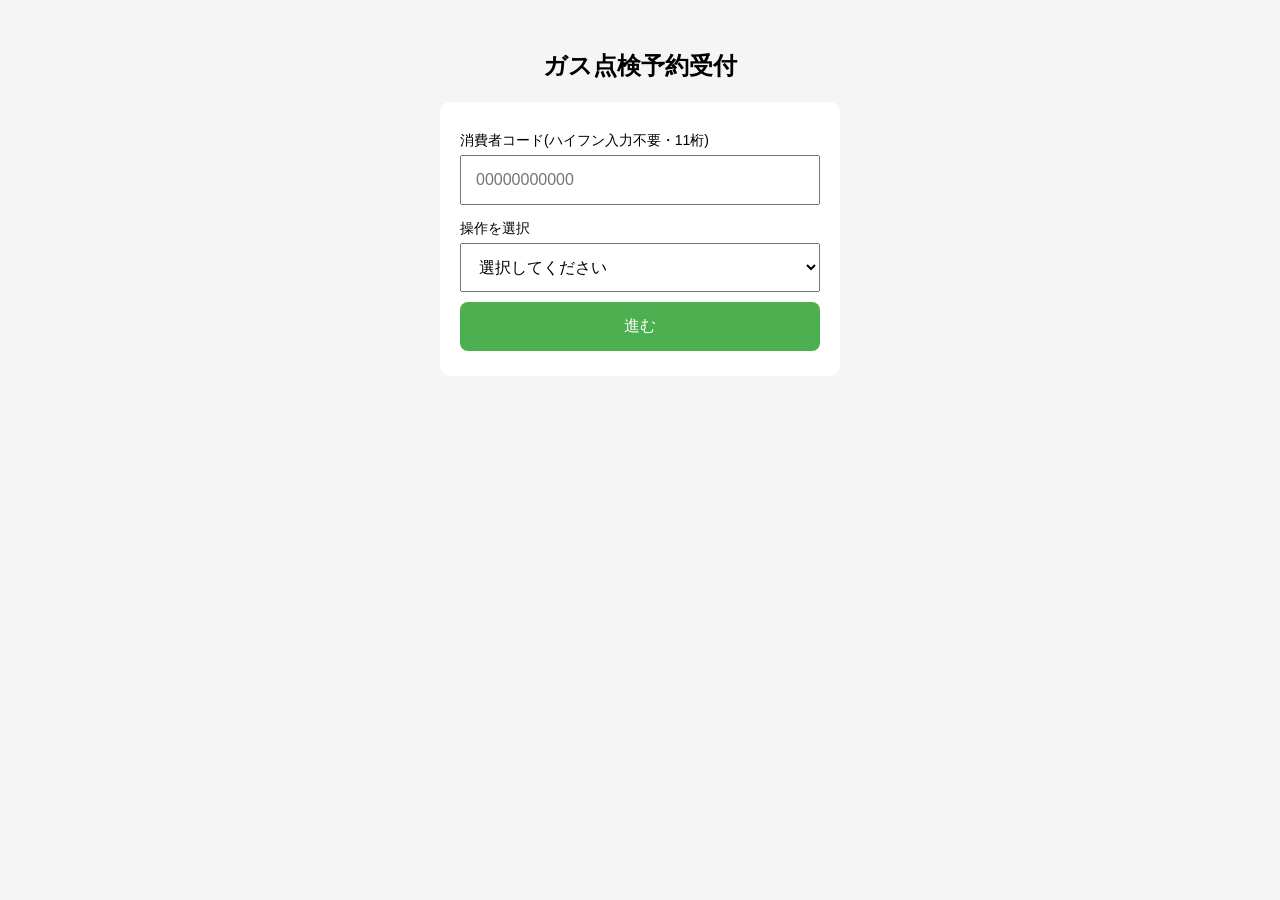
<file: templates/index.html>
<!DOCTYPE html>
<html>
<head>
<meta charset="UTF-8">
<meta name="viewport" content="width=device-width, initial-scale=1.0">
<title>ガス点検予約受付</title>

<link rel="stylesheet" href="/static/style.css">

<style>
body {
    background: #f5f5f5;
}

.container {
    max-width: 400px;
    margin: auto;
    text-align: center;
    padding: 20px;
}

.card {
    background: white;
    padding: 20px;
    border-radius: 10px;
}

/* ★ラベル */
.label {
    text-align: left;
    font-size: 14px;
    margin-top: 10px;
}

/* ★入力統一 */
input, select, button {
    width: 100%;
    padding: 14px;
    margin-top: 5px;
    font-size: 16px;
    box-sizing: border-box;
}

button {
    background: #4CAF50;
    color: white;
    border: none;
    border-radius: 8px;
}
</style>

</head>

<body>

<div class="container">

<h2>ガス点検予約受付</h2>

<div class="card">

<form method="POST" onsubmit="return validateForm()">

<!-- 消費者コード -->
<div class="label">消費者コード(ハイフン入力不要・11桁)</div>
<input 
    type="tel"
    inputmode="numeric"
    name="consumer_code" 
    id="consumer_code"
    placeholder="00000000000"
    maxlength="11"
    required
>

<!-- 操作 -->
<div class="label">操作を選択</div>
<select name="action" required>
<option value="">選択してください</option>
<option value="新規">新規予約</option>
<option value="変更">予約変更</option>
<option value="削除">予約削除</option>
</select>

<button type="submit">進む</button>

</form>

</div>

</div>

<script>
const input = document.getElementById("consumer_code");

input.addEventListener("input", function(e) {
    e.target.value = e.target.value.replace(/[^0-9]/g, "");
});

input.addEventListener("blur", function(e) {

    let v = e.target.value;

    if (v.length === 11) {
        v = v.slice(0,3) + "-" + v.slice(3,7) + "-" + v.slice(7);
    }

    e.target.value = v;
});

function validateForm(){

    let v = document.getElementById("consumer_code").value;

    // ハイフン除去
    v = v.replace(/-/g, "");

    // 11桁チェック
    if(!/^\d{11}$/.test(v)){
        alert("消費者コードは11桁の数字で入力してください");
        return false;
    }

    return true;
}

</script>

</body>
</html>
</file>
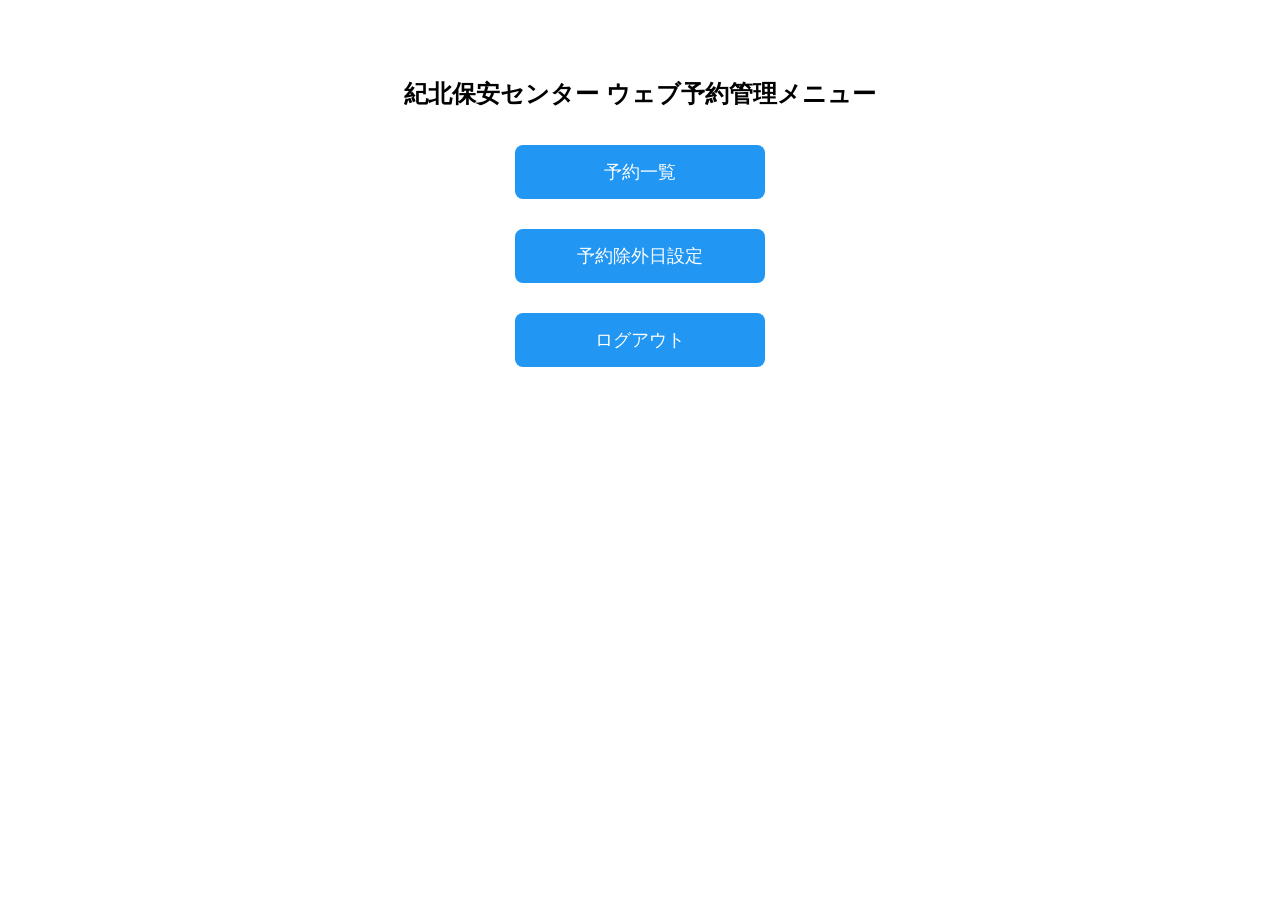
<file: templates/admin_menu.html>
<!DOCTYPE html>
<html>
<head>
<meta charset="UTF-8">
<title>ウェブ予約管理メニュー</title>

<style>
body {
    font-family: sans-serif;
    text-align: center;
    padding-top: 50px;
}

button {
    width: 250px;
    padding: 15px;
    margin: 15px;
    font-size: 18px;
    border: none;
    border-radius: 8px;
    background: #2196F3;
    color: white;
}
</style>
</head>

<body>

<h2>紀北保安センター ウェブ予約管理メニュー</h2>

<form action="/admin">
    <button type="submit">予約一覧</button>
</form>

<form action="/admin_block">
    <button type="submit">予約除外日設定</button>
</form>

<form action="/logout">
    <button type="submit">ログアウト</button>
</form>

</body>
</html>
</file>
<file: static/style.css>
/* 全体 */
body {
    font-family: Arial;
    margin: 0;
    padding: 10px;
}

/* コンテナ */
.container {
    max-width: 1000px;
    margin: auto;
}

/* 入力 */
input, select, button {
    width: 100%;
    padding: 10px;
    margin: 5px 0;
    font-size: 16px;
}

/* ボタン */
button {
    background: #4CAF50;
    color: white;
    border: none;
}

/* テーブル */
table {
    width: 100%;
    border-collapse: collapse;
}

th, td {
    border: 1px solid #ccc;
    padding: 8px;
}

/* スマホ対応 */
@media (max-width: 600px) {

    table, thead, tbody, th, td, tr {
        display: block;
    }

    tr {
        margin-bottom: 10px;
        border: 1px solid #ccc;
    }

    td {
        text-align: left;
        padding-left: 50%;
        position: relative;
    }

    td::before {
        position: absolute;
        left: 10px;
        top: 8px;
        font-weight: bold;
    }
}
</file>
